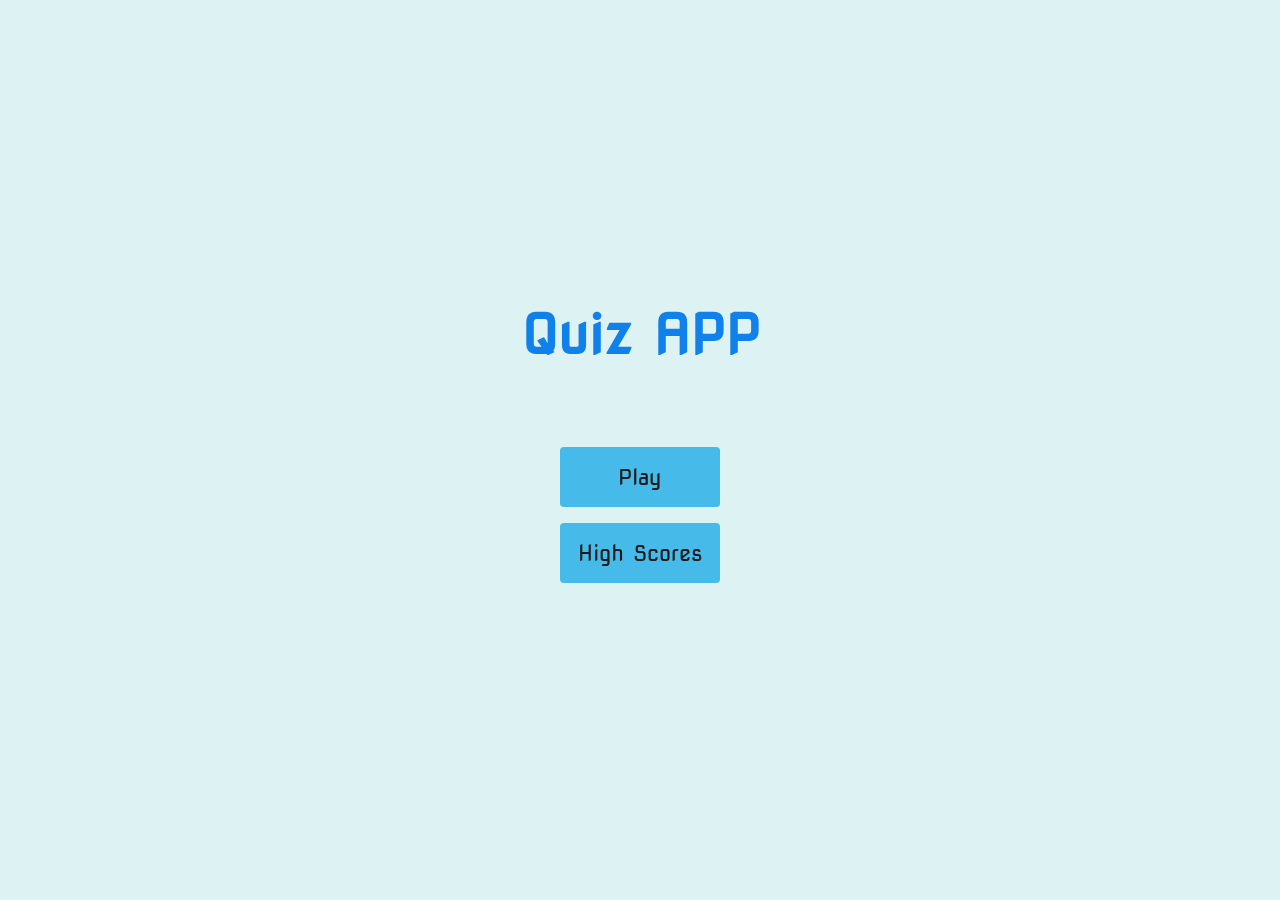
<file: public/index.html>
<!DOCTYPE html>
<html lang="en">
<head>
    <meta charset="UTF-8">
    <meta name="viewport" content="width=device-width,
    initial-scale=1.0">
    <title>Home Page</title>
    <link rel="stylesheet" href="style.css">
   
</head>
<body>
    <div class="container">
        <div id="home" class="flex-column flex-center">
            <h1>Quiz APP</h1>
            <a href="game.html" class="btn">Play 
                <i class="fas fa-gamepad"></i></a>
            <a href="highscore.html" id="highscore-btn" class="btn">
                High Scores<i class="fas fa-crown"></i></a>
        </div> 
    </div>
</body>
</html>
</file>
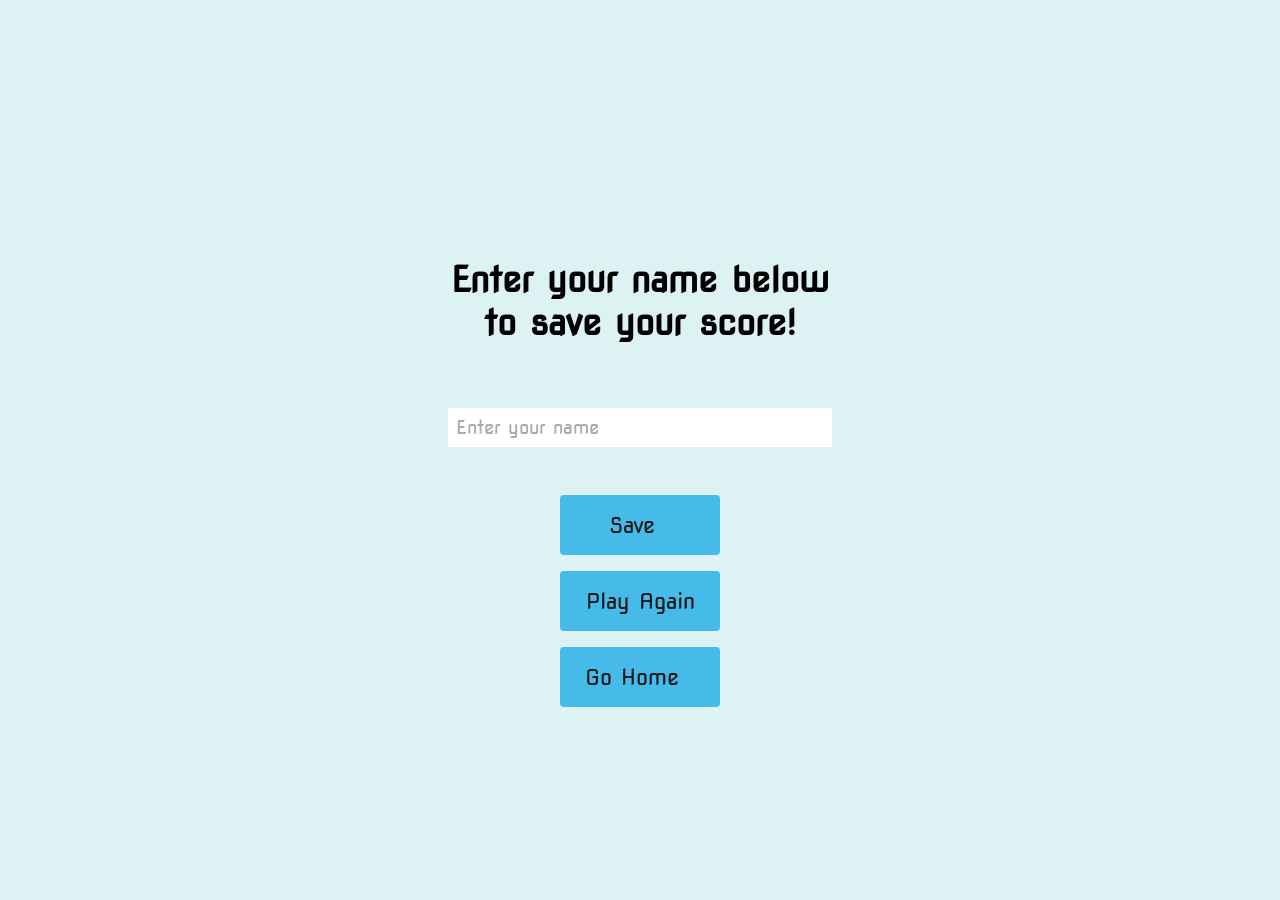
<file: public/end.html>
<!DOCTYPE html>
<html lang="en">
<head>
    <meta charset="UTF-8">
    <meta name="viewport" content="width=device-width, initial-scale=1.0">
    <title>User Score</title>
    <link rel="stylesheet" href="style.css">
</head>
<body>
    <div class="container">
        <div id="end" class="flex-center flex-column">
            <h1 id="finalScore">0</h1>
          <form class="end-form-container">
              <h2 style="font-size: 35px;" id="end-text">Enter your name below to save your score!</h2>
              <input type="text" name="name" id="username" placeholder="Enter your name">
              <button class="btn" id="saveScoreBtn" type="submit" href="index.html"
              onclick="saveHighScore(event)" disabled>Save<i class="fas fa-database"></i></button>
          </form> 
          <a href="game.html" class="btn">Play Again<i class="fas fa-gamepad"></i></a>
          <a href="index.html" class="btn">Go Home<i class="fas fa-home"></i></a> 
        </div>
    </div>
    <script src="end.js"></script>
</body>
</html>
</file>
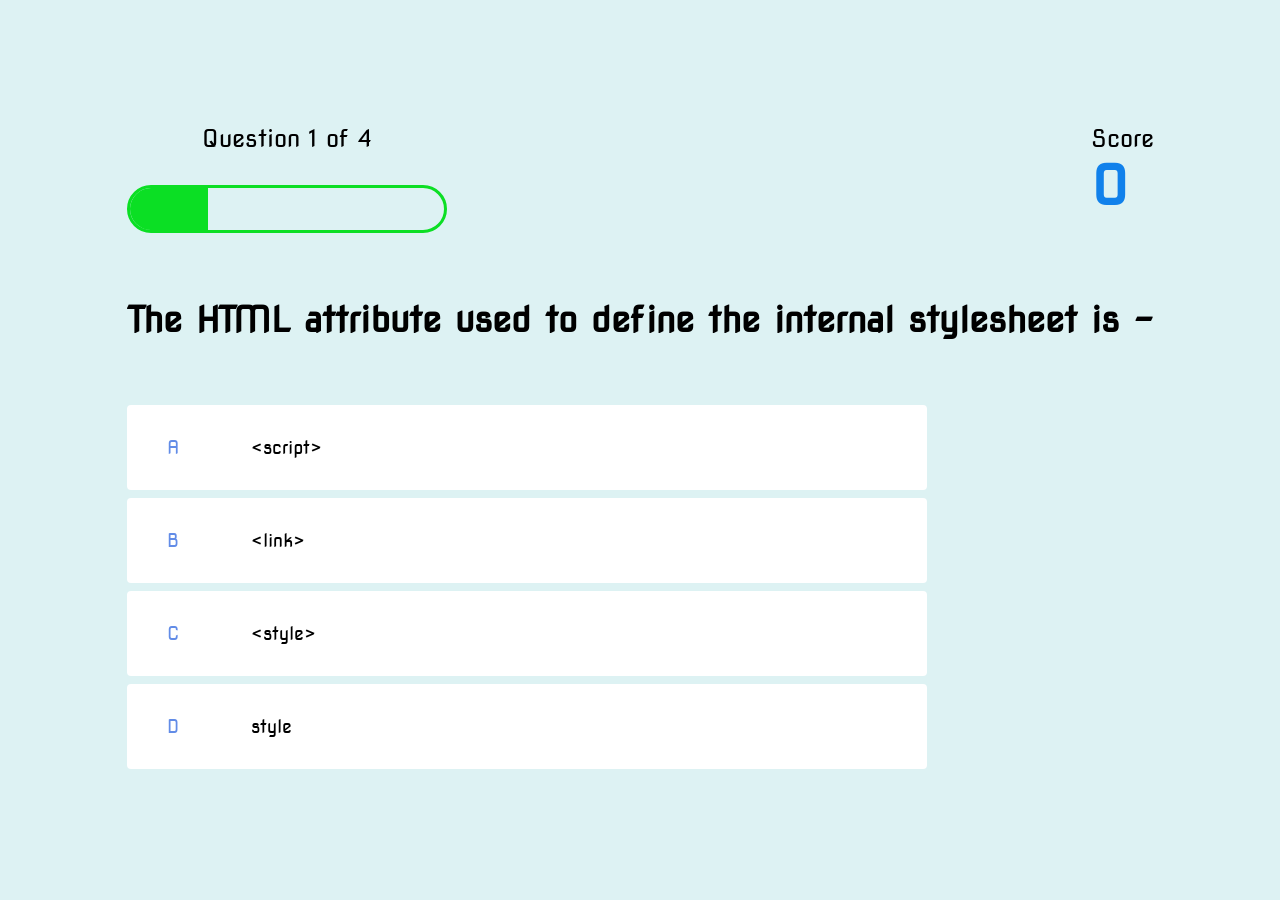
<file: public/game.html>
<!DOCTYPE html>
<html lang="en">
<head>
    <meta charset="UTF-8">
    <meta name="viewport" content="width=device-width, initial-scale=1.0">
    <title>Quiz Game</title>
    <link rel="stylesheet" href="style.css">
    <link rel="stylesheet" href="game.css">
</head>
<body>
    <div class="container">
    <div id="game" class="justify-center flex-column">
        <div id="hud">
            <div class="hud-item">
                <p id="progressText" class="hud-prefix">
                    Question
                </p>
                <div id="progressBar">
                    <div id="progressBarFull">

                    </div>
                </div>
            </div>
            <div class="hud-item">
                <p class="hud-prefix">
                    Score
                </p>
                <h1 class="hud-main-text" id="score">
                    0
                </h1>
            </div>
        </div>
        <h2 style="font-size: 35px;" id="question">
        What is the answer to this question</h1>
        <div class="choice-container">
            <p class="choice-prefix">A</p>
            <p class="choice-text" data-number="1">Choice 1</p>
        </div>
        <div class="choice-container">
            <p class="choice-prefix">B</p>
            <p class="choice-text" data-number="2">Choice 2</p>
        </div>
        <div class="choice-container">
            <p class="choice-prefix">C</p>
            <p class="choice-text" data-number="3">Choice 3</p>
        </div>
        <div class="choice-container">
            <p class="choice-prefix">D</p>
            <p class="choice-text" data-number="4">Choice 4</p>
        </div>
    </div>
    </div>

    <script src="game.js"></script>

</body>
</html>
</file>
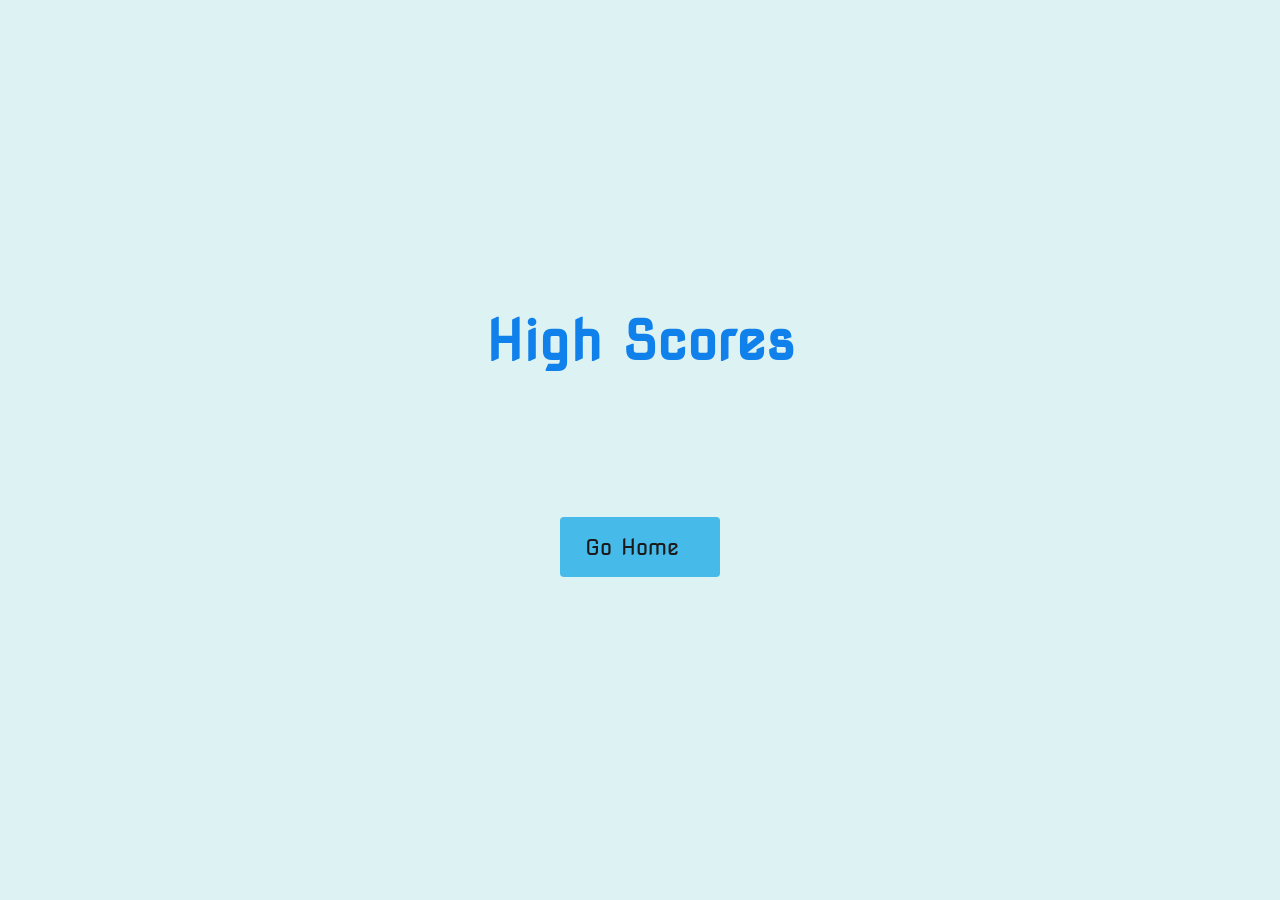
<file: public/highscore.html>
<!DOCTYPE html>
<html lang="en">
<head>
    <meta charset="UTF-8">
    <meta name="viewport" content="width=device-width, initial-scale=1.0">
    <title>High Scores</title>
    <link rel="stylesheet" href="style.css">
    <link rel="stylesheet" href="highscore.css">
</head>
<body>
    <div class="container">
        <div id="highScores" class="flex-center flex-column">
            <h1 id="finalScore">High Scores</h1>
            <ul id="highScoresList"></ul>
            <a href="index.html" class="btn">Go Home<i class="fas fa-home"></i></a>
        </div>
    </div>
    <script src="highscore.js"></script>
</body>
</html>
</file>
<file: public/style.css>
@import url('https://fonts.googleapis.com/css2?family=Nova+Square&display=swap');

:root {
    background-color: rgb(221, 242, 243);      
}

* {
    box-sizing: border-box;
    margin: 0;
    padding: 0;
    font-size: 100%;
    font-family: 'Nova Square', cursive;
}

h1{
    font-size: 3.4rem;
    color: rgb(16, 129, 235);
    margin-bottom: 5rem ;
}

h2 {
    font-size: 3.0rem;
    margin-bottom: 4rem;
}

.container {
    width: 100vw;
    height: 100vh;
    display: flex;
    justify-content: center;
    align-items: center;
    max-width: 80rem;
    margin: 0 auto;
    padding: 2rem;
}

.flex-column {
    display: flex;
    flex-direction: column;
}

.flex-center {
    justify-content: center;
    align-items: center;
}

.justify-center{
    justify-content: center;
}

.text-center{
    text-align: center;
}

.hidden {
    display: center;
}
.btn {
    font-size: 1.4rem;
    padding: 1rem 0;
    width: 10rem;
    text-align: center;
    margin-bottom: 1rem;
    text-decoration: none;
    color: rgb(28, 26, 26);
    background: linear-gradient(90deg, rgb(70, 187, 233) 0%, rgb(70, 187, 233) 100%);
    border-radius: 4px;
}
.btn:hover{
    cursor: pointer;
    transition: transform 150ms;
    transform: scale(1.03); 
}

.btn[disabled]:hover {
    cursor: pointer;
    box-shadow: none;
    transform: none;
}
/*


*/
.end-form-container {
    width: 80%;
    display: flex;
    flex-direction: column;
    align-items: center;
    max-width: 30rem;
}

input {
    margin-bottom: 2rem;
    width: 10rem;
    padding: .5rem;
    font-size: 1.2rem;
    border:none;
}

input::placeholder {
    color: #aaa;
}

#username {
    margin-bottom: 3rem;
    width: 100%;
    outline: none;
}

#end-text {
    font-size: 2.4rem;
    color: black;
    text-align: center;
}

#saveScoreBtn {
    border: none;
}

.fa-home {
    margin-left: 1rem;
    font-size: 1.0rem;
    color: rgb(28, 26, 26);
}

.fa-database {
    margin-left: 1rem;
    font-size: 1.0rem;
    color: rgb(28, 26, 26);   
}
</file>
<file: public/game.css>
body {
    color: rgb(0, 0, 0);
}

.choice-container {
    display: flex;
    margin-bottom: 0.5rem;
    width: 50%;
    border-radius: 4px;
    background-color: rgb(255, 255, 255);
    font-size: 18px;
    min-width: 50rem;
}

.choice-container:hover {
    cursor: pointer;
    transform: scale(1.02);
    transform: transform 100ms;
}

.choice-prefix {
    padding: 2rem 2.5rem;
    color: rgb(98, 140, 231);
}

.choice-text {
    padding: 2rem;
    width: 50%;
}

.correct {
    background: linear-gradient(32deg, rgb(0, 255, 30) 0%, rgb(12, 255, 4) 100%);
}

.incorrect {
    background: linear-gradient(32deg, rgb(255, 0, 0) 0%, rgb(255, 0, 0) 100%);
}

 /* Heads up display */
#hud {
    display: flex;
    justify-content: space-between;
}

.hud-prefix {
    text-align: center;
    font-size: 1.5rem;
}

#hud-main-text {
    text-align: center;
}

#progressBar {
    width: 20rem;
    height: 3rem;
    border: 0.2rem solid rgb(11, 223, 36);
    margin-top: 2rem;
    border-radius: 50px;
    overflow: hidden;
}

#progressBarFull {
    height: 100%;
    background:rgb(11, 223, 36);
    width: 0%;
} 

@media screen and (max-width: 768px) {
    .choice-container {
        min-width: 10rem;
    }
}
</file>
<file: public/highscore.css>
body {
    color: black;
}

#highScoresList {
    list-style: none;
    margin-bottom: 4rem;
}

.high-score {
    font-size: 1.5rem;
    margin-bottom: 0.5rem;
}
</file>
